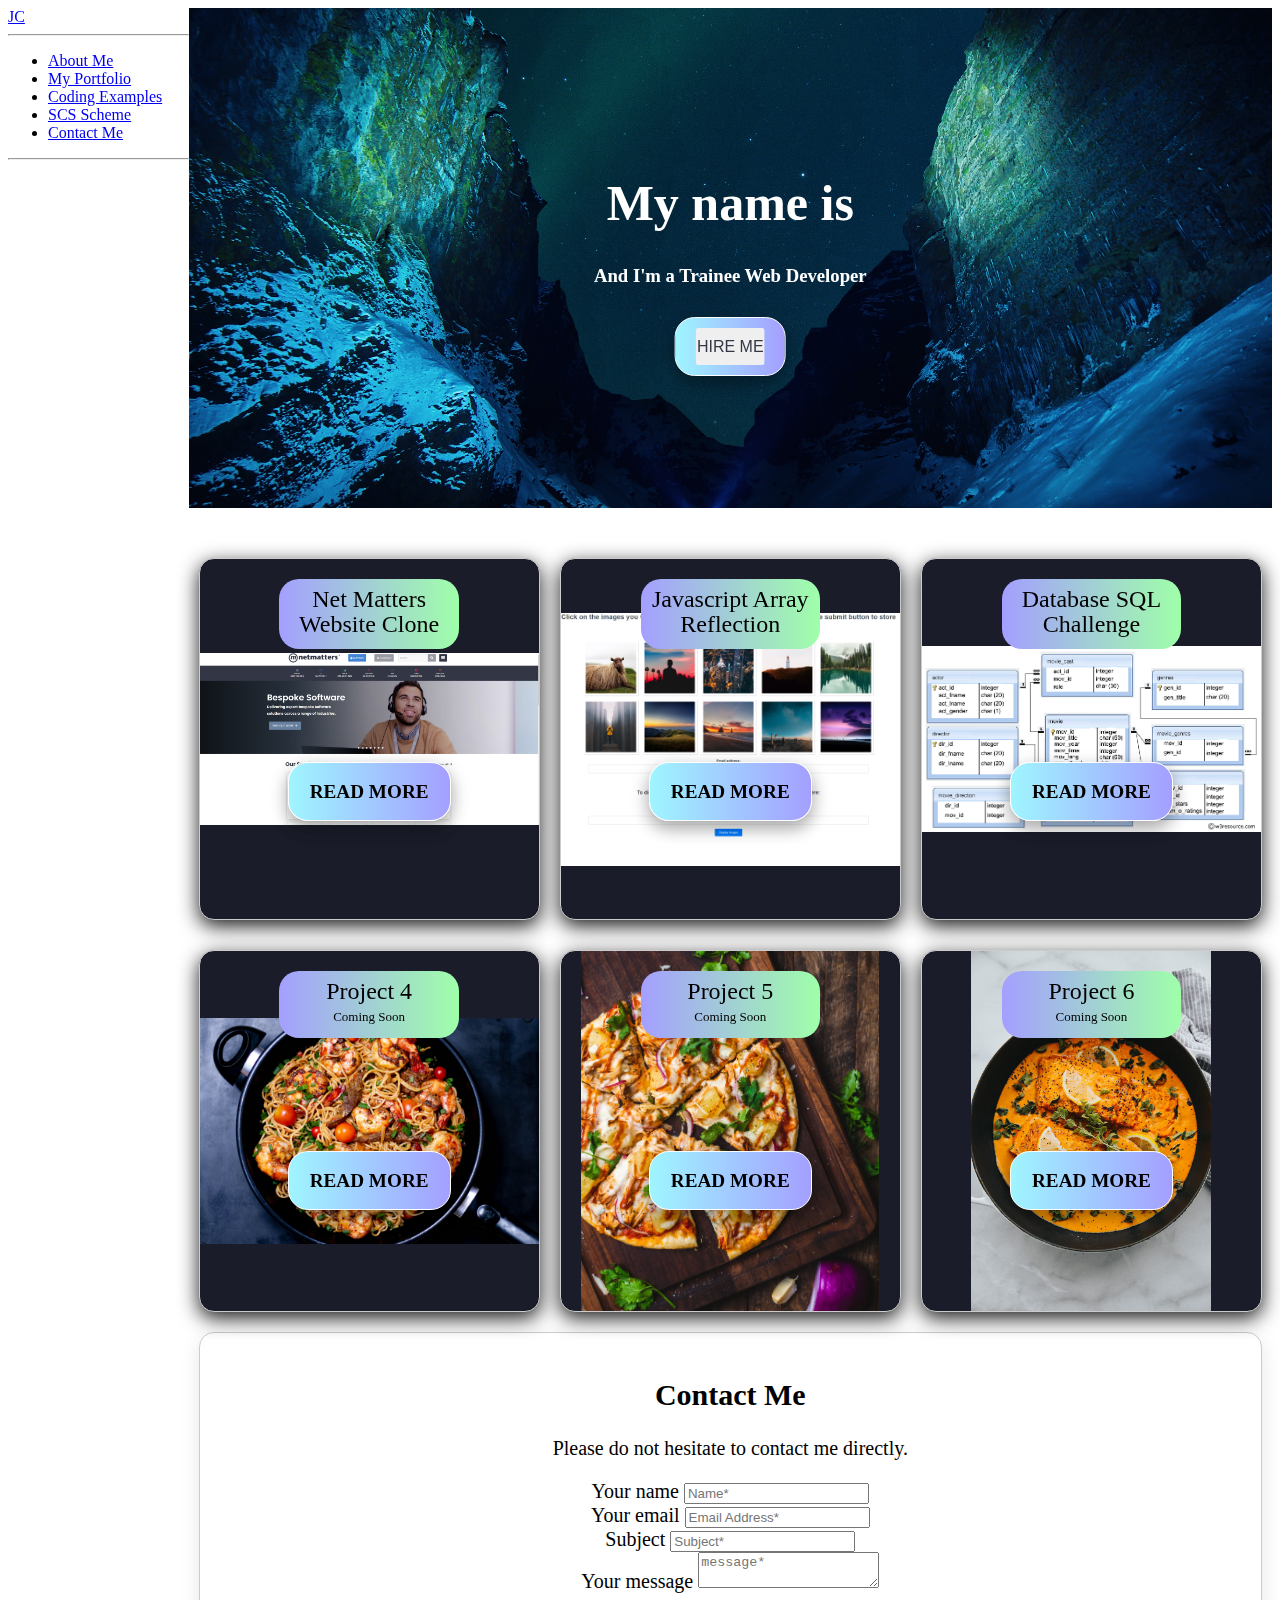
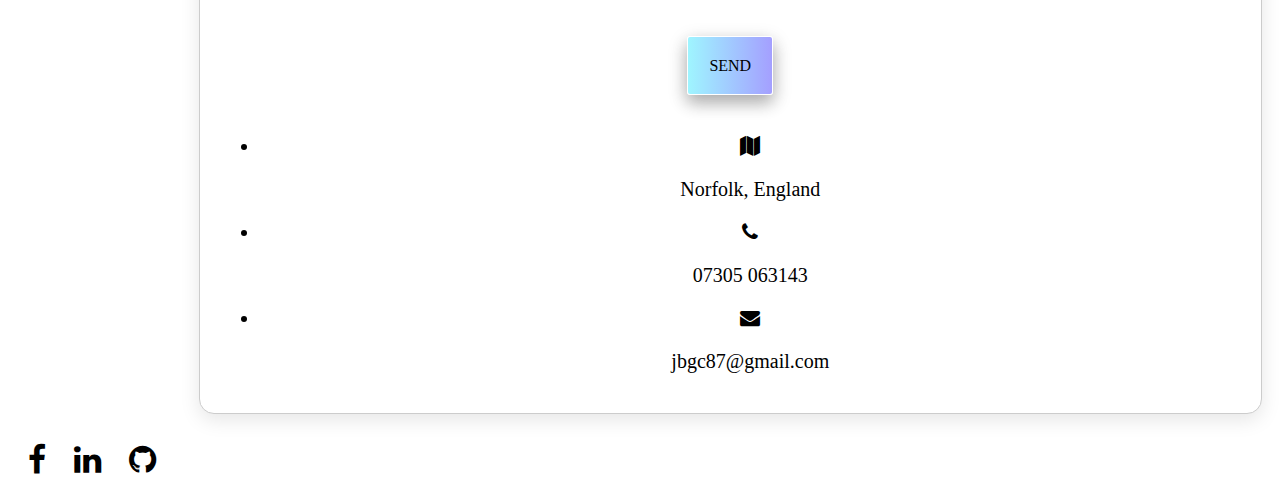
<file: index.html>
<!DOCTYPE html>
<html lang="en">

<head>
    <meta charset="UTF-8">
    <meta http-equiv="X-UA-Compatible" content="IE=edge">
    <meta name="description" content="Junior Web Developer Portfolio">
    <meta name="keywords" content="HTML, CSS, JavaScript, Web Developer, Trainee, Available, Hire Me">
    <meta name="viewport" content="width=device-width, initial-scale=1.0">
    <link rel="apple-touch-icon" sizes="180x180" href="img/apple-touch-icon.png">
    <link rel="icon" type="image/png" sizes="32x32" href="img/favicon-32x32.png">
    <link rel="icon" type="image/png" sizes="16x16" href="img/favicon-16x16.png">

    <link href="css/application.css" rel="stylesheet">
    <link href="https://cdn.jsdelivr.net/npm/bootstrap@5.2.3/dist/css/bootstrap.min.css" rel="stylesheet"
        integrity="sha384-rbsA2VBKQhggwzxH7pPCaAqO46MgnOM80zW1RWuH61DGLwZJEdK2Kadq2F9CUG65" crossorigin="anonymous">
    <link rel="stylesheet" href="https://cdnjs.cloudflare.com/ajax/libs/font-awesome/4.7.0/css/font-awesome.min.css">

    <title>Portfolio</title>
</head>

<body class="bg-white">
    <div class="parent">
        <div class="sidebar-div shadow p-3 mb-5 bg-white rounded">
            <div class="d-flex flex-column flex-shrink-0 p-3 sidebar" style="width: 1fr;">
                <a href="../index.html"
                    class="d-flex align-items-center mb-3 mb-md-0 me-md-auto link-dark text-decoration-none">
                    <span class="fs-4">JC</span>
                </a>
                <hr>
                <ul class="nav flex-column mb-auto">
                    <li>
                        <a href="../aboutme.html" class="nav-link link-dark">About Me</a>
                    </li>
                    <li>
                        <a href="../index.html" class="nav-link active">My Portfolio</a>
                    </li>
                    <li>
                        <a href="../codingexamples.html" class="nav-link link-dark">Coding Examples</a>
                    </li>
                    <li>
                        <a href="../scsscheme.html" class="nav-link link-dark">SCS Scheme</a>
                    </li>
                    <li>
                        <a href="#contact-form" class="nav-link link-dark">Contact Me</a>
                    </li>
                </ul>
                <hr>
            </div>
        </div>


        <div class="mainbody-div">
            <div class="banner-div">
                <div class="header-mobile">
                    <section class="p-menu1">
                        <nav id="navbar" class="navigation" role="navigation">
                            <input id="toggle1" type="checkbox" />
                            <label class="hamburger1" for="toggle1">
                                <div class="top"></div>
                                <div class="meat"></div>
                                <div class="bottom"></div>
                            </label>

                            <nav class="menu1 nav-item bg-light sidebar">
                                <div class="flex-column">
                                    <li>
                                        <a href="../aboutme.html" class="nav-link link-dark">About Me</a>
                                    </li>
                                    <li>
                                        <a href="../index.html" class="nav-link active">My Portfolio</a>
                                    </li>
                                    <li>
                                        <a href="../codingexamples.html" class="nav-link link-dark">Coding Examples</a>
                                    </li>
                                    <li>
                                        <a href="../scsscheme.html" class="nav-link link-dark">SCS Scheme</a>
                                    </li>
                                    <li>
                                        <a href="#contact-form" class="nav-link link-dark">Contact Me</a>
                                    </li>
                                </div>

                            </nav>
                        </nav>
                    </section>
                </div>
                <div class="hero-img">
                    <div class="hero-text">
                        <h1 style="font-size:50px" id="demo"></h1>
                        <h3>And I'm a Trainee Web Developer</h3>
                        <span class="btn-container" id="">
                            <button class="btn">
                                <a href="#contact-form">
                                    Hire me
                                </a>
                            </button>
                        </span>
                        
                    </div>
                </div>
            </div>





            <div class="project-list row">
                <div class="project-1 col-xl-4 col-lg-6 col-md-6 col-sm-12">
                    <div class="container">
                        <div class="block software">
                            <a href="../coding-examples/netmatters_clone_website/index.html" class="">
                                <div class="dot border">
                                    <span class="h2">Net Matters Website Clone</span>
                                    <br>
                                </div>
                                <br>
                                <br>
                                
                            </a>
                            <span class="btn-container">
                                <a class="btn" href="#popup1">
                                    Read More
                                </a>
                            </span>
                        </div>
                        <div id="popup1" class="overlay">
                            <div class="popup">
                                <h2>Net Matters Website Clone</h2>
                                <a class="close" href="#">&times;</a>
                                <div class="content">
                                    <span>
                                        After some initial training I was tasked with creating a replica of the NetMatters webpage.
                                        This was to put any methods I had learnt over my HTML, CSS and SCSS training course into practice. 
                                    </span>
                                    <br>
                                    <br>
                                    <span>
                                        The Website includes several different techniques used, which the code can be found in the
                                        <a href="/codingexamples.html" class="underlined">Coding Examples</a> page. 
                                    </span>
                                </div>
                            </div>
                        </div>

                    </div>
                        

                </div>

                
                <div class="project-2 col-xl-4 col-lg-6 col-md-6 col-sm-12">
                    <div class="container">
                        <div class="block software">
                            <a href="../coding-examples/Javascript-Array-Reflection/index.html" class="">
                                <div class="dot border">
                                    <span class="h2">Javascript Array Reflection</span>
                                </div>
                                <br>
                                <br>
                            </a>
                            <span class="btn-container">
                                <a class="btn" href="#popup2">
                                    Read More
                                </a>
                            </span>
                        </div>
                        <div id="popup2" class="overlay">
                            <div class="popup">
                                <h2>Javascript Array Reflection</h2>
                                <a class="close" href="#">&times;</a>
                                <div class="content">
                                    <span>
                                        Within this relfection I was tasked with creating a website that allowed the user to select an image, input their email and submit both the image and email.
                                        The website would then create an array in order to store the image for the user.
                                        The user could then type in their email address in a request form, allowing them to pull all images assocaited with that email address.
                                    </span>
                                    <br>
                                    <br>
                                    <span>
                                        This website pridominatly focused on Javascript, some examples of techniques used can be found on the <a href="/codingexamples.html">Coding Examples</a> page. 
                                    </span>
                                </div>
                            </div>
                        </div>

                    </div>
                        

                </div>


                <div class="project-3 col-xl-4 col-lg-6 col-md-6 col-sm-12 ">
                    <div class="container">
                        <div class="block software">
                            <a href="/codingexamples.html" class="">
                                <div class="dot border">
                                    <span class="h2">Database SQL Challenge</span>
                                    <br>
                                </div>
                                <br>
                                <br>
                                
                            </a>
                            <span class="btn-container">
                                <a class="btn" href="#popup3">
                                    Read More
                                </a>
                            </span>
                        </div>
                        <div id="popup3" class="overlay">
                            <div class="popup">
                                <h2>Project 3</h2>
                                <a class="close" href="#">&times;</a>
                                <div class="content">
                                    <span>
                                        To complete this project, I utilized a W3Schools dataset to create a new SQL statement that could retrieve the necessary data.
                                        I had to analyze the dataset to determine the required information and write an efficient SQL statement that adhered to the database's structure.
                                        My understanding of SQL and relational databases allowed me to successfully complete the task and ensure accurate results.
                                    </span>
                                    <br>
                                    <br>
                                    <span>
                                        The statement I used can be found within the <a href="/codingexamples.html">Coding Examples</a> page. 
                                    </span>
                                </div>
                            </div>
                        </div>

                    </div>
                        

                </div>

                <div class="project-4 col-xl-4 col-lg-6 col-md-6 col-sm-12">
                    <div class="container">
                        <div class="block software">
                            <a href="#" class="">
                                <div class="dot border">
                                    <span class="h2">Project 4</span>
                                    <br>
                                    <span>Coming Soon</span>
                                </div>
                                <br>
                                <br>
                                
                            </a>
                            <span class="btn-container">
                                <a class="btn" href="#popup4">
                                    Read More
                                </a>
                            </span>
                        </div>
                        <div id="popup4" class="overlay">
                            <div class="popup">
                                <h2>Project 4</h2>
                                <a class="close" href="#">&times;</a>
                                <div class="content">
                                    <span>
                                        Lorem, ipsum dolor sit amet consectetur adipisicing elit. Nihil officia, vitae nobis praesentium, placeat cum vel atque porro eum, omnis tempora fugiat in ullam sapiente a perferendis dolore quae? Repellendus.
                                    </span>
                                    <br>
                                    <br>
                                    <span>
                                        The Website includes several different techniques used, which the code can be found in the <a href="/codingexamples.html">Coding Examples</a> page. 
                                    </span>
                                </div>
                            </div>
                        </div>

                    </div>
                        

                </div>
                <div class="project-5 col-xl-4 col-lg-6 col-md-6 col-sm-12">
                    <div class="container">
                        <div class="block software">
                            <a href="#" class="">
                                <div class="dot border">
                                    <span class="h2">Project 5</span>
                                    <br>
                                    <span>Coming Soon</span>
                                </div>
                                <br>
                                <br>
                                
                            </a>
                            <span class="btn-container">
                                <a class="btn" href="#popup5">
                                    Read More
                                </a>
                            </span>
                        </div>
                        <div id="popup5" class="overlay">
                            <div class="popup">
                                <h2>Project 5</h2>
                                <a class="close" href="#">&times;</a>
                                <div class="content">
                                    <span>
                                        Lorem, ipsum dolor sit amet consectetur adipisicing elit. Nihil officia, vitae nobis praesentium, placeat cum vel atque porro eum, omnis tempora fugiat in ullam sapiente a perferendis dolore quae? Repellendus.
                                    </span>
                                    <br>
                                    <br>
                                    <span>
                                        The Website includes several different techniques used, which the code can be found in the <a href="/codingexamples.html">Coding Examples</a> page. 
                                    </span>
                                </div>
                            </div>
                        </div>

                    </div>
                        

                </div>
                <div class="project-6 col-xl-4 col-lg-6 col-md-6 col-sm-12">
                    <div class="container">
                        <div class="block software">
                            <a href="#" class="">
                                <div class="dot border">
                                    <span class="h2">Project 6</span>
                                    <br>
                                    <span>Coming Soon</span>
                                </div>
                                <br>
                                <br>
                                
                            </a>
                            <span class="btn-container">
                                <a class="btn" href="#popup6">
                                    Read More
                                </a>
                            </span>
                        </div>
                        <div id="popup6" class="overlay">
                            <div class="popup">
                                <h2>Project 6</h2>
                                <a class="close" href="#">&times;</a>
                                <div class="content">
                                    <span>
                                        Lorem, ipsum dolor sit amet consectetur adipisicing elit. Nihil officia, vitae nobis praesentium, placeat cum vel atque porro eum, omnis tempora fugiat in ullam sapiente a perferendis dolore quae? Repellendus.
                                    </span>
                                    <br>
                                    <br>
                                    <span>
                                        The Website includes several different techniques used, which the code can be found in the <a href="/codingexamples.html">Coding Examples</a> page. 
                                    </span>
                                </div>
                            </div>
                        </div>

                    </div>
                        

                </div>
            </div>
            <div class="contact-us-form mb-4 textblock">

                <h2 class="h1-responsive font-weight-bold text-center my-4">Contact Me</h2>
                <p class="text-center w-responsive mx-auto mb-5">Please do not hesitate to contact me directly. </p>
                <div class="row">
                    <div class="col-md-9 mb-md-0 mb-5">
                        <form id="contact-form" name="contact-form" action="mail.php" method="POST" novalidate>
                            <div class="row">
                                <div class="col-md-6">
                                    <div class="md-form mb-0">
                                        <label for="name" class="">Your name</label>
                                        <input type="text" id="name" name="name" class="form-control" placeholder="Name*" required>
                                    </div>
                                    <div id="nameError" class="error">

                                    </div>
                                </div>
                                <div class="col-md-6">
                                    <div class="md-form mb-0">
                                        <label for="email" class="">Your email</label>
                                        <input type="text" id="email" name="email" class="form-control" placeholder="Email Address*" required>
                                    </div>
                                    <div id="emailError" class="error"></div>
                                </div>
                            </div>
                            <div class="row">
                                <div class="col-md-12">
                                    <div class="md-form mb-0">
                                        <label for="subject" class="">Subject</label>
                                        <input type="text" id="subject" name="subject" class="form-control" placeholder="Subject*" required>
                                    </div>
                                    <div id="subjectError" class="error">
                                        
                                    </div>
                                </div>
                            </div>
                            <div class="row">
                                <div class="col-md-12">
                                    <div class="md-form">
                                        <label for="message">Your message</label>
                                        <textarea type="text" id="message" name="message" rows="2"
                                            class="form-control md-textarea" placeholder="message*"></textarea>
                                    </div>
                                    <div id="messageError" class="error">
                                        
                                    </div>
                                </div>
                            </div>
                        </form>
                        <br>
                        <div class="text-center text-md-left btn-container">
                            <a class="btn">Send</a>
                        </div>
                        <div class="status"></div>
                    </div>
                    <div class="col-md-3 text-center">
                        <ul class="list-unstyled mb-0">
                            <li>
                                <i class="fa fa-map"></i>
                                <p>Norfolk, England</p>
                            </li>
                            <li>
                                <a href="tel:+447305063143">
                                    <i class="fa fa-phone"></i>
                                    <p>07305 063143</p>
                                </a>
                            </li>

                            <li>
                                <a href="mailto:jbgc87@gmail.com">
                                    <i class="fa fa-envelope"></i>
                                    <p>jbgc87@gmail.com</p>
                                </a>
                            </li>
                        </ul>
                    </div>
                </div>
            </div>
        </div>
    </div>



    <footer>
        <div class="social-media-icons list-unstyled text-center fa-2x">
            <!-- Facebook -->
            <a href="https://www.facebook.com/jacob.cullum123/" target="_blank">
                <i class="fa fa-facebook"></i>
            </a>

            <!-- Linkedin -->
            <a href="https://www.linkedin.com/in/jacob-c-835633124/" target="_blank">
                <i class="fa fa-linkedin"></i>
            </a>

            <!-- Github -->
            <a href="https://github.com/Bailey1234512" target="_blank">
                <i class="fa fa-github"></i>
            </a>
        </div>


    </footer>
    <script src="js/validation.js"></script>
    <script src="js/typingeffect.js"></script>
    <script src="js/dropdown.js"></script>
</body>

</html>
</file>
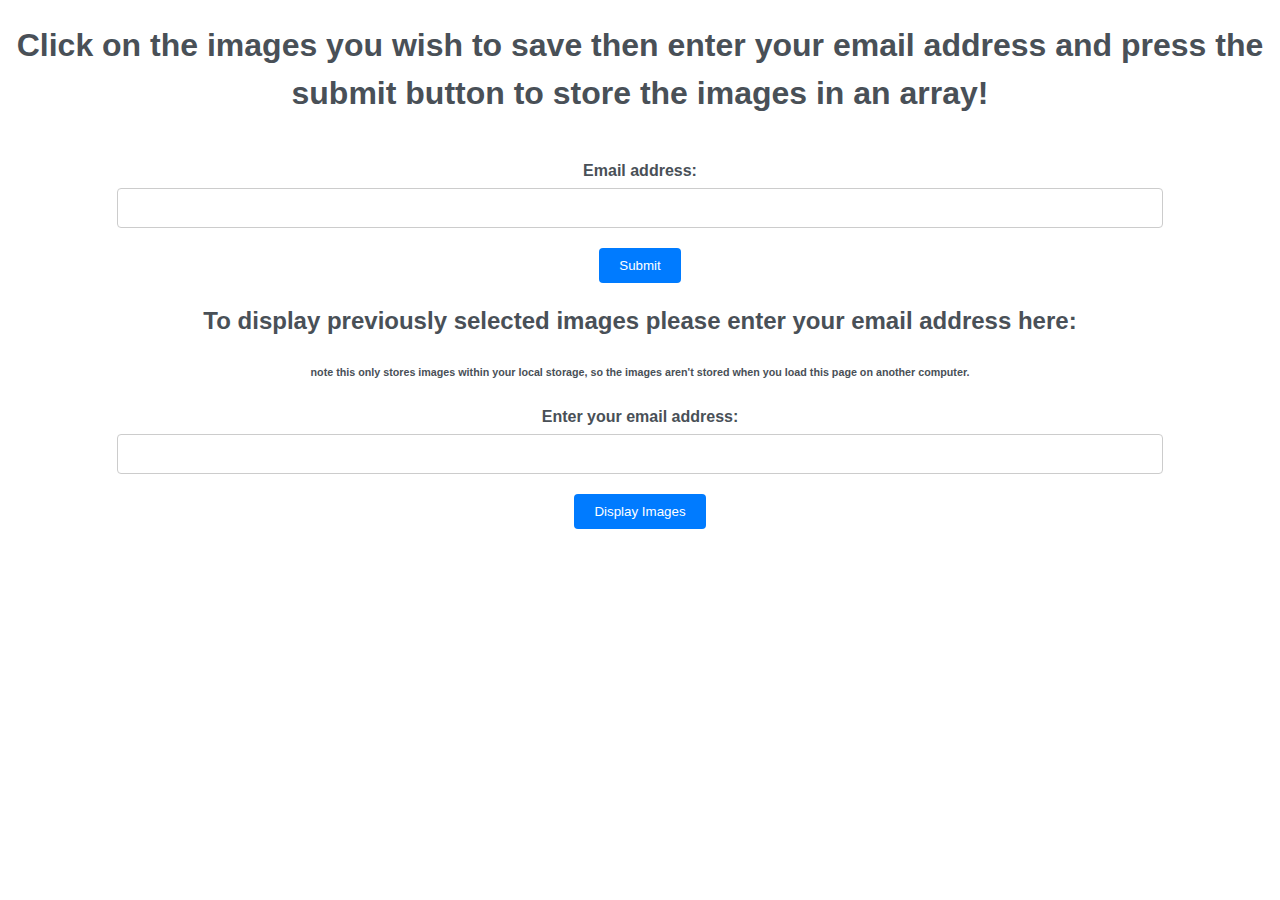
<file: coding-examples/Javascript-Array-Reflection/index.html>
<!DOCTYPE html>
<html>

  <head>
    <title>Javascript Array Reflection</title>
    <meta charset="UTF-8">
    <meta name="viewport" content="width=device-width, initial-scale=1.0">
    <link rel="stylesheet" href="css/main.css">
  </head>



  <body>
    <div class="header">
      <h1 class="text-centered">
        Click on the images you wish to save then enter your email address
         and press the submit button to store the images in an array!
       </h1>
    </div>




    <div class="main">


      
      <!-- <img id="myImage" src="" alt="My Image"> -->
      <div id="gallery-container" class="gallery-container">
        <span id="galleryItem" class="galleryItem"> </span>
      </div>

      <form id="emailForm">
        <label for="emailInput">Email address:</label>
        <input class="input-field" type="email" id="emailInput" name="email">
        <button type="submit" onclick="submitForm(event)">Submit</button>
        <div class="error-message " id="emailError" style="display: none;">Please enter a valid email address</div>
      </form>
    </div>


    <h2 class="text-centered">To display previously selected images please enter your email address here:</h2>
    <h6 class="text-centered">note this only stores images within your local storage, so the images aren't stored when you load this page on another computer.</h6>
    <form>
      <label for="email-input">Enter your email address:</label>
      <input type="email" id="email-input" required>
      <button type="button" onclick="displayImages()">Display Images</button>
    </form>
    
    <div id="images-container"></div>

    <div class="footer">

    </div>
    <script src="javascript/javascript.js"></script>
  </body>
</html>
</file>
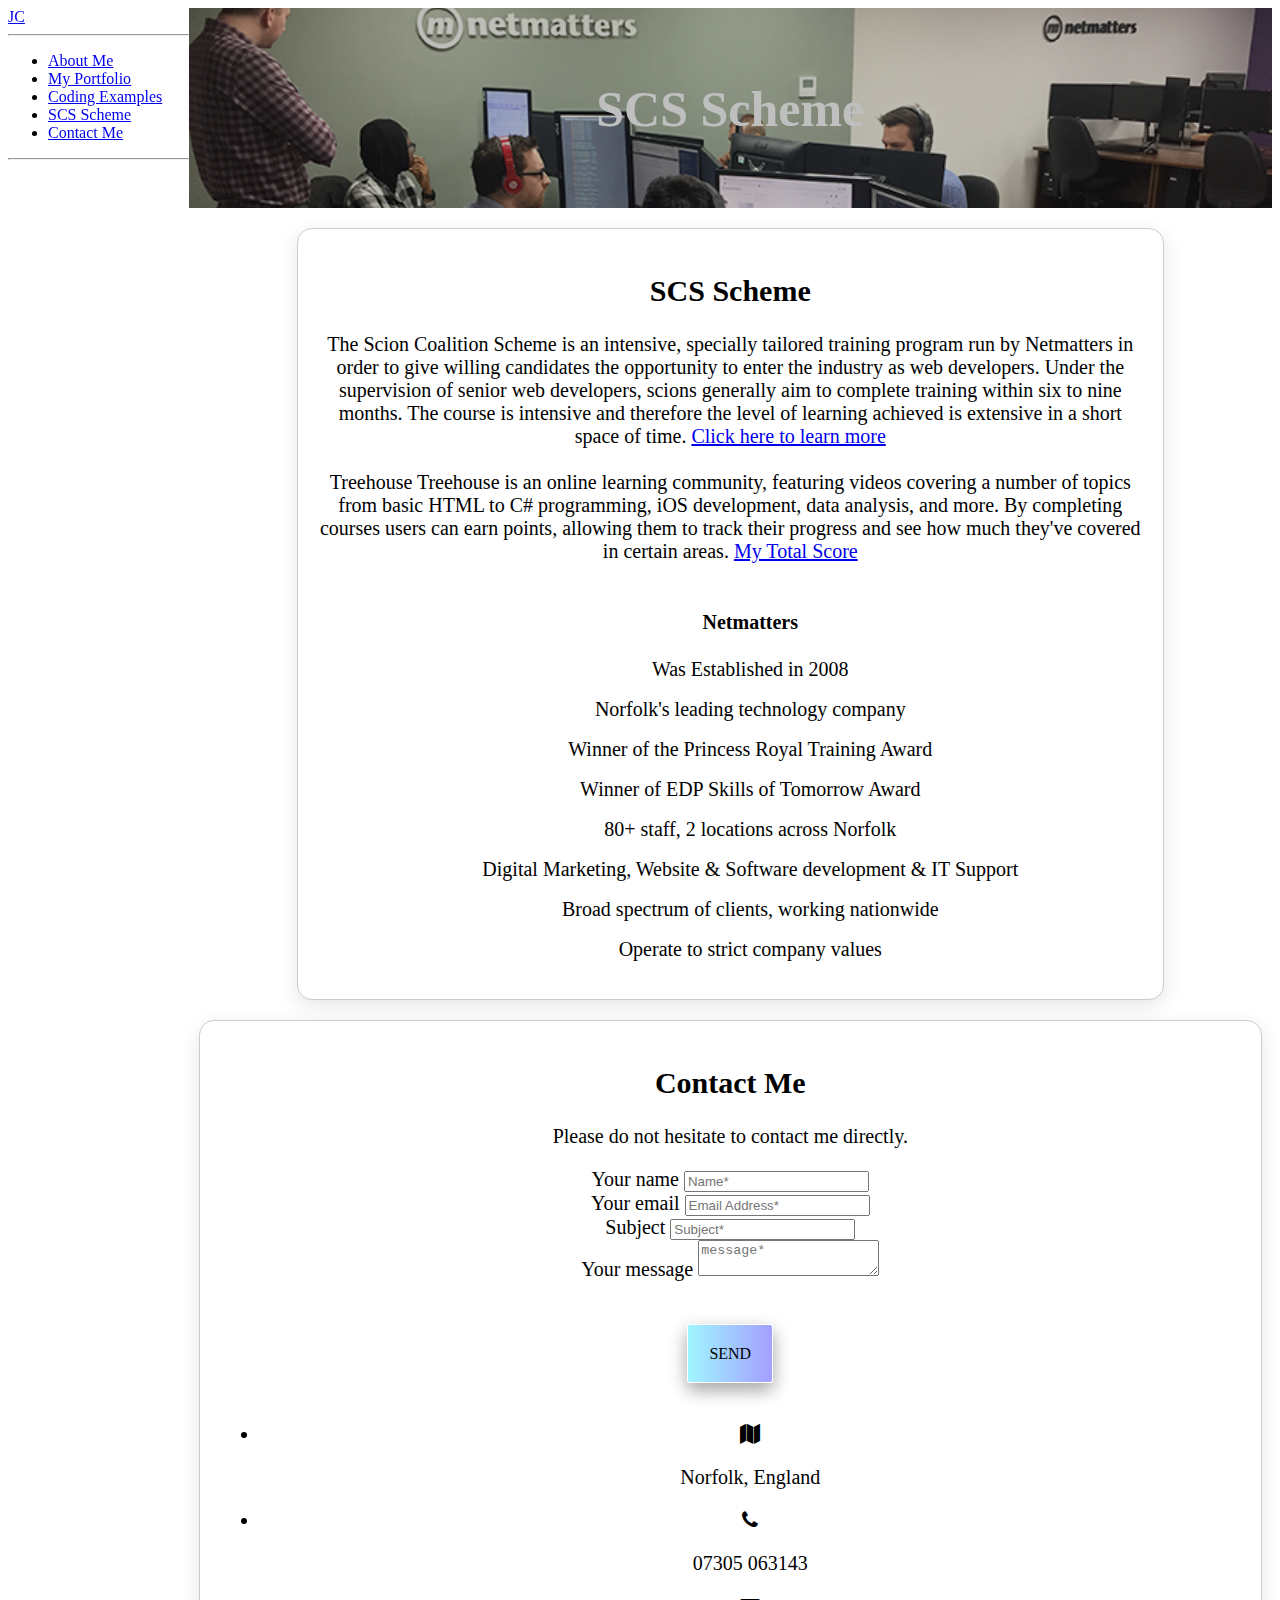
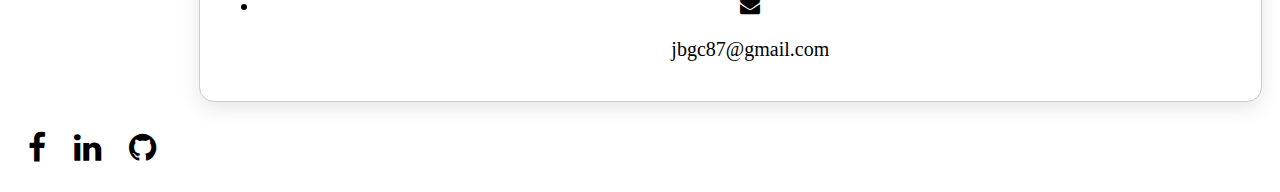
<file: scsscheme.html>
<!DOCTYPE html>
<html lang="en">

<head>
    <meta charset="UTF-8">
    <meta http-equiv="X-UA-Compatible" content="IE=edge">
    <meta name="description" content="Junior Web Developer Portfolio">
    <meta name="keywords" content="HTML, CSS, JavaScript, Web Developer, Trainee, Available, Hire Me">
    <meta name="viewport" content="width=device-width, initial-scale=1.0">
    <link rel="apple-touch-icon" sizes="180x180" href="img/apple-touch-icon.png">
    <link rel="icon" type="image/png" sizes="32x32" href="img/favicon-32x32.png">
    <link rel="icon" type="image/png" sizes="16x16" href="img/favicon-16x16.png">
    <link href="css/application.css" rel="stylesheet">
    <link href="https://cdn.jsdelivr.net/npm/bootstrap@5.2.3/dist/css/bootstrap.min.css" rel="stylesheet"
        integrity="sha384-rbsA2VBKQhggwzxH7pPCaAqO46MgnOM80zW1RWuH61DGLwZJEdK2Kadq2F9CUG65" crossorigin="anonymous">
    <link rel="stylesheet" href="https://cdnjs.cloudflare.com/ajax/libs/font-awesome/4.7.0/css/font-awesome.min.css">
    <title>SCS Scheme</title>
</head>

<body class="bg-light">
    <div class="parent">
        <div class="sidebar-div shadow p-3 mb-5 bg-white rounded">
            <div class="d-flex flex-column flex-shrink-0 p-3 bg-light sidebar" style="width: 1fr;">
                <a href="../index.html"
                    class="d-flex align-items-center mb-3 mb-md-0 me-md-auto link-dark text-decoration-none">
                    <span class="fs-4">JC</span>
                </a>
                <hr>
                <ul class="nav flex-column mb-auto">
                    <li>
                        <a href="../aboutme.html" class="nav-link link-dark ">About Me</a>
                    </li>
                    <li>
                        <a href="../index.html" class="nav-link link-dark" aria-current="page">My Portfolio</a>
                    </li>
                    <li>
                        <a href="../codingexamples.html" class="nav-link link-dark">Coding
                            Examples</a>
                    </li>
                    <li>
                        <a href="../scsscheme.html" class="nav-link active">SCS Scheme</a>
                    </li>
                    <li>
                        <a href="#contact-form" class="nav-link link-dark">Contact Me</a>
                    </li>
                </ul>
                <hr>
            </div>
        </div>
        <div class="mainbody-div">
            <div class="banner-div">
                <div class="header-mobile">
                    <section class="p-menu1">
                        <nav id="navbar" class="navigation" role="navigation">
                            <input id="toggle1" type="checkbox" />
                            <label class="hamburger1" for="toggle1">
                                <div class="top"></div>
                                <div class="meat"></div>
                                <div class="bottom"></div>
                            </label>

                            <nav class="menu1 nav-item bg-light sidebar">
                                <div class="flex-column">
                                    <li>
                                        <a href="../aboutme.html" class="nav-link link-dark ">About Me</a>
                                    </li>
                                    <li>
                                        <a href="../index.html" class="nav-link link-dark active" aria-current="page">My
                                            Portfolio</a>
                                    </li>
                                    <li>
                                        <a href="../codingexamples.html" class="nav-link link-dark">Coding
                                            Examples</a>
                                    </li>
                                    <li>
                                        <a href="../scsscheme.html" class="nav-link active">SCS Scheme</a>
                                    </li>
                                    <li>
                                        <a href="#contact-form" class="nav-link link-dark">Contact Me</a>
                                    </li>
                                </div>

                            </nav>
                        </nav>
                    </section>
                </div>
                <div class="bannerimg" style="background-image: url(../img/netmatters-web-development-zu0B.png);">
                    <div class="hero-text">
                        <h1 style="font-size:50px">SCS Scheme</h1>
                    </div>
                </div>
            </div>
            <div class="textblock">
                <h2>SCS Scheme</h2>
                <div class="div6 container">
                    The Scion Coalition Scheme is an intensive, specially tailored training program run by Netmatters in
                    order to give willing candidates the opportunity to enter the industry as web developers. Under the
                    supervision of senior web developers, scions generally aim to complete training within six to nine
                    months. The course is intensive and therefore the level of learning achieved is extensive in a short
                    space of time.
                    <a href="https://www.netmatters.co.uk/">Click here to learn more</a>
                </div>
                <br>
                <div class="div7 container">
                    Treehouse
                    Treehouse is an online learning community, featuring videos covering a number of topics from basic
                    HTML
                    to C# programming, iOS development, data analysis, and more. By completing courses users can earn
                    points, allowing them to track their progress and see how much they've covered in certain areas.

                    <a href="https://teamtreehouse.com/profiles/jacobcullum">My Total Score</a>
                </div>
                <br>
                <div class="div8 text-center container" style="line-height: 20px;">
                    <ul>
                        <h4>Netmatters</h4>
                    </ul>
                    <ul>Was Established in 2008</ul>
                    <ul>Norfolk's leading technology company</ul>
                    <ul>Winner of the Princess Royal Training Award</ul>
                    <ul>Winner of EDP Skills of Tomorrow Award</ul>
                    <ul> 80+ staff, 2 locations across Norfolk</ul>
                    <ul>Digital Marketing, Website & Software development & IT Support</ul>
                    <ul>Broad spectrum of clients, working nationwide</ul>
                    <ul>Operate to strict company values</ul>
                </div>
            </div>





            <div class="contact-us-form mb-4 textblock">

                <h2 class="h1-responsive font-weight-bold text-center my-4">Contact Me</h2>
                <p class="text-center w-responsive mx-auto mb-5">Please do not hesitate to contact me directly. </p>
                <div class="row">
                    <div class="col-md-9 mb-md-0 mb-5">
                        <form id="contact-form" name="contact-form" action="mail.php" method="POST" novalidate>
                            <div class="row">
                                <div class="col-md-6">
                                    <div class="md-form mb-0">
                                        <label for="name" class="">Your name</label>
                                        <input type="text" id="name" name="name" class="form-control" placeholder="Name*" required>
                                    </div>
                                    <div id="nameError" class="error">

                                    </div>
                                </div>
                                <div class="col-md-6">
                                    <div class="md-form mb-0">
                                        <label for="email" class="">Your email</label>
                                        <input type="text" id="email" name="email" class="form-control" placeholder="Email Address*" required>
                                    </div>
                                    <div id="emailError" class="error"></div>
                                </div>
                            </div>
                            <div class="row">
                                <div class="col-md-12">
                                    <div class="md-form mb-0">
                                        <label for="subject" class="">Subject</label>
                                        <input type="text" id="subject" name="subject" class="form-control" placeholder="Subject*" required>
                                    </div>
                                    <div id="subjectError" class="error">
                                        
                                    </div>
                                </div>
                            </div>
                            <div class="row">
                                <div class="col-md-12">
                                    <div class="md-form">
                                        <label for="message">Your message</label>
                                        <textarea type="text" id="message" name="message" rows="2"
                                            class="form-control md-textarea" placeholder="message*"></textarea>
                                    </div>
                                    <div id="messageError" class="error">
                                        
                                    </div>
                                </div>
                            </div>
                        </form>
                        <br>
                        <div class="text-center text-md-left btn-container">
                            <a class="btn">Send</a>
                        </div>
                        <div class="status"></div>
                    </div>
                    <div class="col-md-3 text-center">
                        <ul class="list-unstyled mb-0">
                            <li>
                                <i class="fa fa-map"></i>
                                <p>Norfolk, England</p>
                            </li>

                            <li>
                                <a href="tel:+447305063143">
                                    <i class="fa fa-phone"></i>
                                    <p>07305 063143</p>
                                </a>
                            </li>

                            <li>
                                <a href="mailto:jbgc87@gmail.com">
                                    <i class="fa fa-envelope"></i>
                                    <p>jbgc87@gmail.com</p>
                                </a>
                            </li>
                        </ul>
                    </div>
                </div>
            </div>
        </div>
    </div>



    <footer>
        <div class="social-media-icons list-unstyled text-center fa-2x">
            <!-- Facebook -->
            <a href="https://www.facebook.com/jacob.cullum123/" target="_blank">
                <i class="fa fa-facebook"></i>
            </a>

            <!-- Linkedin -->
            <a href="https://www.linkedin.com/in/jacob-c-835633124/" target="_blank">
                <i class="fa fa-linkedin"></i>
            </a>

            <!-- Github -->
            <a href="https://github.com/Bailey1234512" target="_blank">
                <i class="fa fa-github"></i>
            </a>
        </div>


    </footer>
    <script src="js/validation.js"></script>
    <script src="js/dropdown.js"></script>
</body>

</html>
</file>
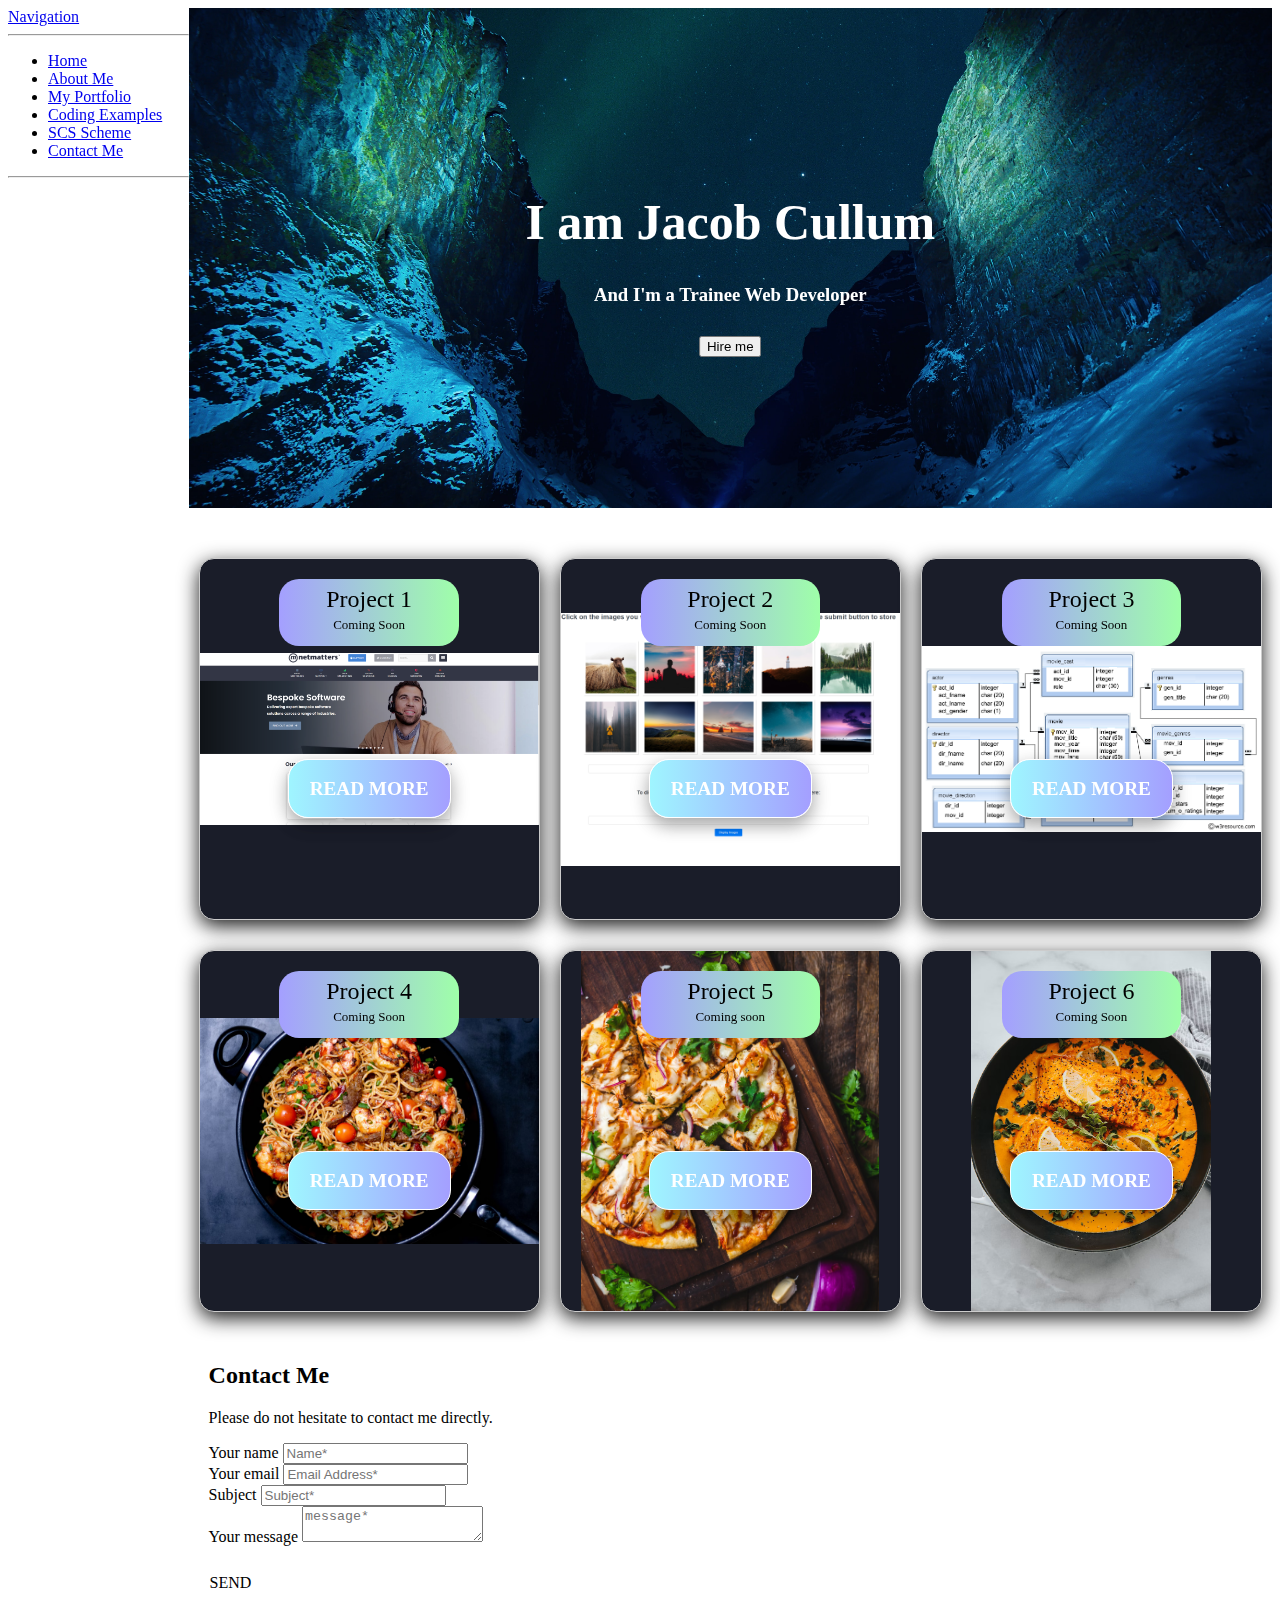
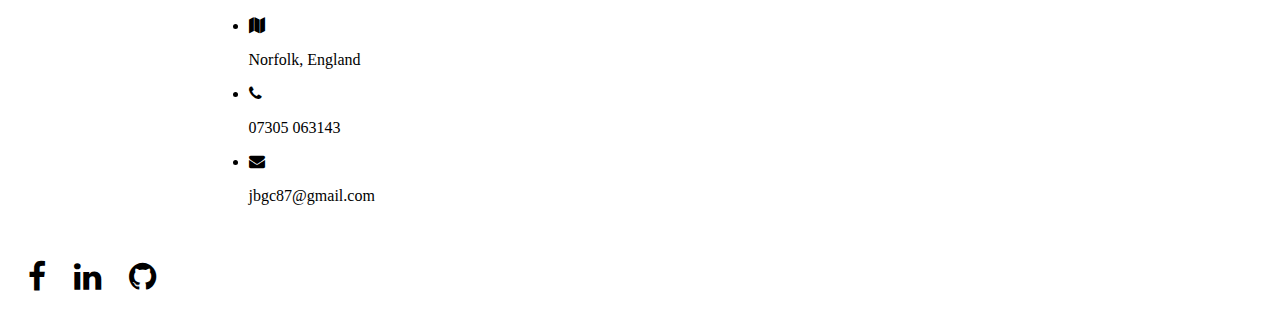
<file: template.html>
<!DOCTYPE html>
<html lang="en">

<head>
    <meta charset="UTF-8">
    <meta http-equiv="X-UA-Compatible" content="IE=edge">
    <meta name="viewport" content="width=device-width, initial-scale=1.0">
    <link href="css/application.css" rel="stylesheet">
    <link href="https://cdn.jsdelivr.net/npm/bootstrap@5.2.3/dist/css/bootstrap.min.css" rel="stylesheet"
        integrity="sha384-rbsA2VBKQhggwzxH7pPCaAqO46MgnOM80zW1RWuH61DGLwZJEdK2Kadq2F9CUG65" crossorigin="anonymous">
    <link rel="stylesheet" href="https://cdnjs.cloudflare.com/ajax/libs/font-awesome/4.7.0/css/font-awesome.min.css">
    <title>Portfolio</title>
</head>

<body class="bg-light">
    <div class="parent">
        <div class="sidebar-div">
            <div class="d-flex flex-column flex-shrink-0 p-3 bg-light sidebar" style="width: 1fr;">
                <a href="/" class="d-flex align-items-center mb-3 mb-md-0 me-md-auto link-dark text-decoration-none">
                    <span class="fs-4">Navigation</span>
                </a>
                <hr>
                <ul class="nav flex-column mb-auto">
                    <li class="nav-item">
                        <a href="../index.html" class="nav-link active" aria-current="page">Home</a>
                    </li>
                    <li>
                        <a href="../aboutme.html" class="nav-link link-dark">About Me</a>
                    </li>
                    <li>
                        <a href="../portfolio.html" class="nav-link link-dark">My Portfolio</a>
                    </li>
                    <li>
                        <a href="../codingexamples.html" class="nav-link link-dark">Coding Examples</a>
                    </li>
                    <li>
                        <a href="../scsscheme.html" class="nav-link link-dark">SCS Scheme</a>
                    </li>
                    <li>
                        <a href="#contact-form" class="nav-link link-dark">Contact Me</a>
                    </li>
                </ul>
                <hr>
            </div>
        </div>
        <div class="mainbody-div">
            <div class="banner-div">
                <div class="header-mobile">
                    <section class="p-menu1">
                        <nav id="navbar" class="navigation" role="navigation">
                            <input id="toggle1" type="checkbox" />
                            <label class="hamburger1" for="toggle1">
                                <div class="top"></div>
                                <div class="meat"></div>
                                <div class="bottom"></div>
                            </label>

                            <nav class="menu1 nav-item">
                                <a class="nav-link active" href="">About Me</a>
                                <a class="nav-link link-dark" href="">My Portfolio</a>
                                <a class="nav-link link-dark" href="">Coding Examples</a>
                                <a class="nav-link link-dark" href="">SCS Scheme</a>
                                <a class="nav-link link-dark" href="">Contact Me</a>
                            </nav>
                        </nav>
                    </section>
                </div>
                <div class="hero-img">
                    <div class="hero-text">
                        <h1 style="font-size:50px">I am Jacob Cullum</h1>
                        <h3>And I'm a Trainee Web Developer</h3>
                        <button>Hire me</button>
                    </div>
                </div>
            </div>
            <div class="project-list">
                <div class="project-1">
                    <div class="container">
                        <a href="#" class="block software">
                            <div class="dot">
                                <span class="h2">Project 1</span>
                                <br>

                                <span class="p">Coming Soon</span>
                            </div>

                            <br>
                            <br>
                            <span class="btn-container">
                                <span class="btn ">Read More</span>

                            </span>

                        </a>
                    </div>
                </div>
                <div class="project-2">
                    <div class="container">
                        <a href="#" class="block software">

                            <div class="dot">
                                <span class="h2">Project 2</span>
                                <br>

                                <span class="p">Coming Soon</span>
                            </div>
                            <br>
                            <br>
                            <span class="btn-container">
                                <span class="btn ">Read More</span>

                            </span>

                        </a>
                    </div>
                </div>
                <div class="project-3">
                    <div class="container">
                        <a href="#" class="block software">

                            <div class="dot">
                                <span class="h2">Project 3</span>
                                <br>

                                <span class="p">Coming Soon</span>
                            </div>
                            <br>
                            <br>
                            <span class="btn-container">
                                <span class="btn ">Read More</span>

                            </span>

                        </a>
                    </div>
                </div>
                <div class="project-4">
                    <div class="container">
                        <a href="#" class="block software">
                            <div class="dot">
                                <span class="h2">Project 4</span>
                                <br>

                                <span class="p">Coming Soon</span>
                            </div>
                            <br>
                            <br>
                            <span class="btn-container">
                                <span class="btn ">Read More</span>

                            </span>

                        </a>
                    </div>
                </div>
                <div class="project-5">
                    <div class="container">
                        <a href="#" class="block software">

                            <div class="dot">
                                <span class="h2">Project 5</span>
                                <br>

                                <span class="p">Coming soon</span>
                            </div>
                            <br>
                            <br>
                            <span class="btn-container">
                                <span class="btn">Read More</span>

                            </span>

                        </a>
                    </div>
                </div>
                <div class="project-6">
                    <div class="container">
                        <a href="#" class="block software">
                            <div class="dot">
                                <span class="h2">Project 6</span>
                                <br>

                                <span class="p">Coming Soon</span>
                            </div>
                            <br>
                            <br>
                            <span class="btn-container">
                                <span class="btn">Read More</span>

                            </span>

                        </a>
                    </div>
                </div>
            </div>
            <div class="contact-us-form mb-4">

                <h2 class="h1-responsive font-weight-bold text-center my-4">Contact Me</h2>
                <p class="text-center w-responsive mx-auto mb-5">Please do not hesitate to contact me directly. </p>
                <div class="row">
                    <div class="col-md-9 mb-md-0 mb-5">
                        <form id="contact-form" name="contact-form" action="mail.php" method="POST">
                            <div class="row">
                                <div class="col-md-6">
                                    <div class="md-form mb-0">
                                        <label for="name" class="">Your name</label>
                                        <input type="text" id="name" name="name" class="form-control"
                                            placeholder="Name*">
                                    </div>
                                </div>
                                <div class="col-md-6">
                                    <div class="md-form mb-0">
                                        <label for="email" class="">Your email</label>
                                        <input type="text" id="email" name="email" class="form-control"
                                            placeholder="Email Address*">
                                    </div>
                                </div>
                            </div>
                            <div class="row">
                                <div class="col-md-12">
                                    <div class="md-form mb-0">
                                        <label for="subject" class="">Subject</label>
                                        <input type="text" id="subject" name="subject" class="form-control"
                                            placeholder="Subject*">
                                    </div>
                                </div>
                            </div>
                            <div class="row">
                                <div class="col-md-12">
                                    <div class="md-form">
                                        <label for="message">Your message</label>
                                        <textarea type="text" id="message" name="message" rows="2"
                                            class="form-control md-textarea" placeholder="message*"></textarea>
                                    </div>
                                </div>
                            </div>
                        </form>
                        <br>
                        <div class="text-center text-md-left">
                            <a class="btn btn-primary">Send</a>
                        </div>
                        <div class="status"></div>
                    </div>
                    <div class="col-md-3 text-center">
                        <ul class="list-unstyled mb-0">
                            <li>
                                <i class="fa fa-map"></i>
                                <p>Norfolk, England</p>
                            </li>

                            <li>
                                <i class="fa fa-phone"></i>
                                <p>07305 063143</p>
                            </li>

                            <li>
                                <i class="fa fa-envelope"></i>
                                <p>jbgc87@gmail.com</p>
                            </li>
                        </ul>
                    </div>
                </div>
            </div>
        </div>
    </div>



    <footer>
        <div class="social-media-icons list-unstyled text-center fa-2x">
            <!-- Facebook -->
            <a href="https://www.facebook.com/jacob.cullum123/">
                <i class="fa fa-facebook"></i>
            </a>


            <!-- Linkedin -->
            <a href="https://www.linkedin.com/in/jacob-c-835633124/">
                <i class="fa fa-linkedin"></i>
            </a>


            <!-- Github -->
            <a href="https://github.com/Bailey1234512">
                <i class="fa fa-github"></i>
            </a>


        </div>


    </footer>

</body>

</html>
</file>
<file: css/application.css>
@media (min-width: 576px) {
  .header-mobile {
    display: none;
    overflow: hidden; } }
@media (max-width: 576px) {
  a {
    color: #fff;
    text-decoration: none; }

  .p-menu1 {
    height: 100%; }

  /* Hamburger */
  .hamburger1 {
    height: 45px;
    display: -ms-grid;
    display: grid;
    grid-template-rows: repeat(3, 1fr);
    justify-items: center;
    z-index: 120;
    float: right; }

  .hamburger1 div {
    background-color: #3d3d3d;
    position: relative;
    width: 40px;
    height: 5px;
    margin-top: 7px;
    -webkit-transition: all 0.2s ease-in-out;
    transition: all 0.2s ease-in-out; }

  #toggle1 {
    display: none; }

  #toggle1:checked + .hamburger1 .top {
    -webkit-transform: rotate(-45deg);
    transform: rotate(-45deg);
    margin-top: 22.5px; }

  #toggle1:checked + .hamburger1 .meat {
    -webkit-transform: rotate(45deg);
    transform: rotate(45deg);
    margin-top: -5px; }

  #toggle1:checked + .hamburger1 .bottom {
    -webkit-transform: scale(0);
    transform: scale(0); }

  #toggle1:checked ~ .menu1 {
    height: 340px; }

  .menu1.visible {
    height: 340px; }

  /* Menu */
  .menu1 {
    width: 100%;
    background-color: #02173f;
    display: grid;
    grid-template-rows: 1fr repeat(4, 0.5fr);
    grid-row-gap: 5px;
    padding: 0;
    list-style: none;
    clear: both;
    width: auto;
    text-align: center;
    height: 0px;
    overflow: hidden;
    transition: height 0.4s ease;
    z-index: 120;
    -webkit-transition: all 0.3s ease;
    transition: all 0.3s ease; }

  .menu1 a:first-child {
    margin-top: 20px; }

  .menu1 a:last-child {
    margin-bottom: 20px; } }
.clearfix::after {
  content: "";
  clear: both;
  display: table; }

.underlined {
  text-decoration: underline !important; }

/* Sticky Sidebar */
.sticky {
  position: relative;
  position: -webkit-sticky;
  position: sticky;
  top: 0; }

/* Main Image */
.hero-img {
  background-image: url("../img/jonatan-pie-3l3RwQdHRHg-unsplash.jpg");
  background-color: #cccccc;
  height: 500px;
  background-position: center;
  background-repeat: no-repeat;
  background-size: cover;
  position: relative; }

/* Main Image Text */
.hero-text {
  text-align: center;
  position: absolute;
  top: 50%;
  left: 50%;
  transform: translate(-50%, -50%);
  color: white !important;
  filter: brightness(100%); }
  .hero-text h3 {
    margin-bottom: 30px; }

/* Main Image on Non-front Page's*/
.bannerimg {
  background-color: #cccccc;
  height: 200px;
  background-position: center;
  background-repeat: no-repeat;
  background-size: cover;
  position: relative;
  filter: brightness(75%); }

.btn-container {
  background: linear-gradient(to right, #9ff5ff, #a49fff) !important;
  border-radius: 20px;
  padding: 10px 20px !important;
  color: white !important;
  display: inline-block;
  vertical-align: center;
  text-align: center;
  box-sizing: border-box;
  box-shadow: 0 8px 16px 0 rgba(0, 0, 0, 0.2), 0 6px 20px 0 rgba(0, 0, 0, 0.19);
  border: 1px solid white; }

.btn {
  height: auto;
  line-height: 35px;
  padding: 0 !important;
  text-transform: uppercase;
  font-size: 1rem;
  border-radius: 3px;
  display: inline-block;
  vertical-align: center;
  text-align: center;
  border: 1px solid transparent; }
  .btn a {
    color: #333645;
    text-decoration: none; }
  .btn a:hover {
    color: white;
    text-decoration: none; }

.project-list {
  margin-top: 30px;
  line-height: 1.365rem;
  font-weight: 400;
  font-size: 0.8125rem;
  color: #000;
  text-decoration: none; }
  .project-list a {
    color: #000;
    text-decoration: none;
    transition: 0.5s ease; }
  .project-list a:hover {
    color: #383946;
    text-decoration: none;
    transition: 0.5s ease; }
  .project-list h1 {
    font-size: 2.7rem;
    margin-bottom: -10px;
    margin-top: -13px; }
  .project-list .h2 {
    font-family: inherit;
    font-size: 1.5rem;
    position: relative;
    text-decoration: none;
    padding-bottom: 10px;
    margin: 0 0 11px; }
  .project-list h3 a {
    color: #333645; }
  .project-list .btn-container {
    margin: 70px 0 0 0; }
  .project-list .btn {
    font-weight: bold;
    font-size: 1.2rem;
    border-radius: 4px; }
  .project-list .dot {
    background: linear-gradient(to left, #9fffa9, #a49fff) !important;
    border-radius: 20px;
    padding: 10px;
    margin: 0 20%; }
  .project-list .dot:hover {
    background-color: white;
    color: black;
    border-color: transparent;
    top: -10px;
    transition: 0.5s ease; }
  .project-list .block {
    margin: 10px;
    margin-top: 20px;
    padding: 20px;
    display: block;
    min-height: 320px;
    border-radius: 15px;
    border: 1px solid #ccc;
    text-align: center;
    text-decoration: none;
    color: black;
    background-color: white;
    box-shadow: 0 6px 20px 0 rgba(0, 0, 0, 0.9);
    position: relative;
    top: 0;
    transition: top ease 0.5s; }
  .project-list .block:hover {
    background-color: white;
    color: black;
    border-color: transparent;
    top: -10px;
    transition: 0.5s ease; }

.overlay {
  position: fixed;
  top: 0;
  bottom: 0;
  left: 0;
  right: 0;
  background: rgba(0, 0, 0, 0.7);
  transition: opacity 500ms;
  visibility: hidden;
  opacity: 0;
  z-index: 1000; }
  .overlay .popup {
    margin: 70px auto;
    padding: 20px;
    background: #fff;
    border-radius: 10px;
    width: 30%;
    position: relative;
    transition: all 5s ease-in-out; }
  .overlay .popup h2 {
    margin: 10px;
    color: #333;
    font-family: Tahoma, Arial, sans-serif; }
  .overlay .popup .close {
    position: absolute;
    top: 20px;
    right: 30px;
    transition: all 200ms;
    font-size: 30px;
    font-weight: bold;
    text-decoration: none;
    color: #333; }
  .overlay .popup .close:hover {
    color: #d80606; }
  .overlay .popup .content {
    max-height: 30%;
    overflow: auto; }

.overlay:target {
  visibility: visible;
  opacity: 1; }

@media screen and (max-width: 700px) {
  .box {
    width: 70%; }

  .popup {
    width: 70%; } }
.contact-us-form {
  padding: 10px !important;
  margin: 10px !important; }
  .contact-us-form p {
    padding: 0;
    text-overflow: initial;
    word-wrap: break-word; }
  .contact-us-form a {
    color: black;
    text-decoration: none; }
  .contact-us-form .error {
    color: red; }
  .contact-us-form .btn-container {
    background: linear-gradient(to right, #9ff5ff, #a49fff) !important;
    border-radius: 3px;
    color: white !important;
    padding: 0;
    margin: 20px;
    box-sizing: border-box;
    box-shadow: 0 8px 16px 0 rgba(0, 0, 0, 0.2), 0 6px 20px 0 rgba(0, 0, 0, 0.19); }
  .contact-us-form .btn {
    height: auto;
    line-height: 35px;
    padding: 5px;
    text-transform: uppercase;
    font-size: 1rem;
    border-radius: 3px;
    text-align: center;
    border: 1px solid transparent; }
    .contact-us-form .btn a {
      color: #333645;
      text-decoration: none; }
    .contact-us-form .btn a:hover {
      color: white;
      text-decoration: none; }

.textblock {
  margin: 20px 10%;
  margin-top: 20px;
  padding: 20px !important;
  display: block;
  border-radius: 15px;
  border: 1px solid #ccc;
  text-align: center;
  box-shadow: 0 6px 20px 0 rgba(0, 0, 0, 0.1);
  text-decoration: none;
  background-color: white;
  color: black;
  font-size: 20px; }

@media (min-width: 576px) {
  .parent {
    display: grid;
    grid-template-columns: 1fr repeat(3, 2fr);
    grid-template-rows: repeat(4, 1fr);
    grid-column-gap: 0px;
    grid-row-gap: 0px; }

  .sidebar-div {
    grid-area: 1 / 1 / 6 / 2; }

  .mainbody-div {
    grid-area: 1 / 2 / 6 / 5; }

  .banner-div {
    grid-area: 1 / 2 / 2 / 5; }

  .project-list {
    grid-area: 4 / 2 / 5 / 5; }

  .contact-us-form {
    grid-area: 2 / 2 / 4 / 5; }

  .div6 {
    grid-area: 2 / 2 / 3 / 3; }

  .div7 {
    grid-area: 3 / 2 / 4 / 3; }

  .div8 {
    grid-area: 2 / 3 / 3 / 4; }

  .div9 {
    grid-area: 3 / 3 / 4 / 4; }

  .div10 {
    grid-area: 2 / 4 / 3 / 5; }

  .div11 {
    grid-area: 3 / 4 / 4 / 5; } }
@media (min-width: 576px) and (max-width: 992px) {
  .project-list {
    display: grid;
    grid-template-columns: repeat(2, 1fr);
    grid-template-rows: repeat(3, 1fr);
    grid-column-gap: 0px;
    grid-row-gap: 0px; }

  .project-1 {
    grid-area: 1 / 1 / 2 / 2; }

  .project-2 {
    grid-area: 1 / 2 / 2 / 3; }

  .project-3 {
    grid-area: 2 / 1 / 3 / 2; }

  .project-4 {
    grid-area: 2 / 2 / 3 / 3; }

  .project-5 {
    grid-area: 3 / 1 / 4 / 2; }

  .project-6 {
    grid-area: 3 / 2 / 4 / 3; } }
@media (min-width: 992px) {
  .project-list {
    display: grid;
    grid-template-columns: repeat(3, 1fr);
    grid-template-rows: repeat(2, 1fr);
    grid-column-gap: 0px;
    grid-row-gap: 0px; }

  .project-1 {
    grid-area: 1 / 1 / 2 / 2; }

  .project-2 {
    grid-area: 1 / 2 / 2 / 3; }

  .project-3 {
    grid-area: 1 / 3 / 2 / 4; }

  .project-4 {
    grid-area: 2 / 1 / 3 / 2; }

  .project-5 {
    grid-area: 2 / 2 / 3 / 3; }

  .project-6 {
    grid-area: 2 / 3 / 3 / 4; } }
.project-1 .block {
  background-image: url("../img/photo-1488477181946-6428a0291777.jpg");
  background-position: center;
  background-size: contain;
  background-repeat: no-repeat;
  background-color: #1A1D29; }

.project-2 .block {
  background-image: url("../img/Javascript-array-reflection.png");
  background-position: center;
  background-size: contain;
  background-repeat: no-repeat;
  background-color: #1A1D29; }

.project-3 .block {
  background-image: url("/img/movie-database-table-structure.png");
  background-position: center;
  background-size: contain;
  background-repeat: no-repeat;
  background-color: #1A1D29; }

.project-4 .block {
  background-image: url("../img/photo-1563379926898-05f4575a45d8.jpg");
  background-position: center;
  background-size: contain;
  background-repeat: no-repeat;
  background-color: #1A1D29; }

.project-5 .block {
  background-image: url("../img/photo-1565299624946-b28f40a0ae38.jpg");
  background-position: center;
  background-size: contain;
  background-repeat: no-repeat;
  background-color: #1A1D29; }

.project-6 .block {
  background-image: url("../img/photo-1574484284002-952d92456975.jpg");
  background-position: center;
  background-size: contain;
  background-repeat: no-repeat;
  background-color: #1A1D29; }

@media screen and (max-width: 700px) {
  .project-1 .block {
    background-image: url("../img/photo-1488477181946-6428a0291777-small.jpg");
    background-position: center;
    background-size: contain;
    background-repeat: no-repeat;
    background-color: #1A1D29; }

  .project-2 .block {
    background-image: url("../img/Javascript-array-reflection.png");
    background-position: center;
    background-size: contain;
    background-repeat: no-repeat;
    background-color: #1A1D29; }

  .project-3 .block {
    background-image: url("/img/movie-database-table-structure.png");
    background-position: center;
    background-size: contain;
    background-repeat: no-repeat;
    background-color: #1A1D29; }

  .project-4 .block {
    background-image: url("../img/photo-1563379926898-05f4575a45d8.jpg");
    background-position: center;
    background-size: contain;
    background-repeat: no-repeat;
    background-color: #1A1D29; }

  .project-5 .block {
    background-image: url("../img/photo-1565299624946-b28f40a0ae38.jpg");
    background-position: center;
    background-size: contain;
    background-repeat: no-repeat;
    background-color: #1A1D29; }

  .project-6 .block {
    background-image: url("../img/photo-1574484284002-952d92456975.jpg");
    background-position: center;
    background-size: contain;
    background-repeat: no-repeat;
    background-color: #1A1D29; } }
.social-media-icons {
  padding: 10px; }
  .social-media-icons i {
    margin: 10px; }
  .social-media-icons a {
    color: black;
    text-decoration: none; }
  .social-media-icons a:hover {
    color: darkgrey; }

@media (max-width: 576px) {
  .sidebar-div {
    display: none; } }
.sidebar {
  position: relative;
  position: -webkit-sticky;
  position: sticky;
  top: 0; }

.nav-link:hover {
  background-color: #bfbfbf; }

.sidebar div {
  padding: 0;
  margin: 0;
  font-size: 24px;
  display: block; }

.body-text {
  margin-left: 150px;
  font-size: 18px; }

.slick-slider .slick-slide {
  width: 800px;
  height: 600px;
  display: block;
  border-radius: 15px;
  border: 1px solid #ccc;
  text-align: center;
  box-shadow: 0 6px 20px 0 rgba(0, 0, 0, 0.1);
  text-decoration: none;
  background-color: white;
  color: black; }

.slick-slider .slick-slide img {
  object-fit: cover;
  object-position: center;
  padding: auto;
  margin: auto;
  height: 95%;
  width: 95%;
  border-radius: 15px; }

iframe {
  height: 95%;
  overflow: hidden !important;
  overflow-x: hidden; }

.screenshot {
  margin: 20px 0;
  width: 100%;
  height: auto; }

.project-1-examples {
  display: block; }
  .project-1-examples .navlink {
    padding: 0;
    margin: 0;
    color: white; }
  .project-1-examples .row {
    padding: 0px !important;
    margin: 0px !important; }
  .project-1-examples .navbar-nav {
    padding: 0px !important; }
  .project-1-examples .nav-item {
    border: 5px solid red; }
  .project-1-examples p {
    font-size: 1.0rem;
    line-height: 1.5;
    color: #333; }
  .project-1-examples pre {
    width: 100%;
    margin: 0;
    background: #f3f3f3;
    padding: 1rem;
    color: #67809f;
    text-align: left; }
  .project-1-examples span.explanation {
    font-size: 1rem;
    line-height: 1.5;
    color: #555;
    margin-top: 1rem; }
  @media screen and (min-width: 992px) {
    .project-1-examples pre,
    .project-1-examples code {
      color: blue;
      margin: 0;
      padding: 0 0 0 10px;
      font-size: 1rem;
      float: left; }
      .project-1-examples pre style,
      .project-1-examples code style {
        padding: 0 0 0 10px; }
    .project-1-examples .explanation {
      font-size: 1rem;
      padding: 0; } }

.project-3-examples .container {
  width: 100%;
  display: flex;
  justify-content: center;
  align-items: center; }
  .project-3-examples .container .SQL-Challenge table {
    border-collapse: collapse;
    width: 100%;
    max-width: 800px;
    margin: 0 auto;
    background-color: #fff;
    box-shadow: 0px 0px 10px rgba(0, 0, 0, 0.1);
    border-radius: 10px; }
  .project-3-examples .container .SQL-Challenge th,
  .project-3-examples .container .SQL-Challenge td {
    padding: 10px;
    width: 20%;
    text-align: left;
    border: 1px solid #ddd; }
  .project-3-examples .container .SQL-Challenge th {
    background-color: #f2f2f2;
    font-weight: bold;
    font-size: 18px; }
  .project-3-examples .container .SQL-Challenge td {
    font-size: 16px; }
  .project-3-examples .container .SQL-Challenge tr:nth-child(even) {
    background-color: #f5f5f5; }

/*# sourceMappingURL=application.css.map */
</file>
<file: coding-examples/Javascript-Array-Reflection/css/main.css>
body {
  font-family: 'Open Sans', sans-serif;
  font-size: 16px;
  line-height: 1.5;
  color: #495057;
  background-color: #fff;
  padding: 0;
  margin: 0; }

a {
  color: #007bff;
  text-decoration: none; }
  a:hover {
    text-decoration: underline; }

.text-centered {
  text-align: center; }

button,
input[type="submit"] {
  padding: 10px 20px;
  border-radius: 4px;
  background-color: #007bff;
  color: #fff;
  border: none;
  cursor: pointer; }
  button:hover,
  input[type="submit"]:hover {
    background-color: #0062cc; }
  button:focus,
  input[type="submit"]:focus {
    outline: none; }

form {
  display: flex;
  flex-direction: column;
  align-items: center;
  padding: 0 10%; }
  form label {
    display: block;
    margin-bottom: 5px;
    font-weight: 600; }
  form input[type="email"] {
    padding: 10px;
    border-radius: 4px;
    border: 1px solid #ccc;
    width: 100%;
    font-size: 16px;
    margin: 0 0 20px 0; }
  form .error-message {
    position: relative;
    background-color: red;
    color: white;
    font-size: 14px;
    padding: 5px;
    border-radius: 5px;
    box-shadow: 0px 2px 4px rgba(0, 0, 0, 0.4);
    z-index: 999;
    margin-top: -45px;
    margin-left: -90%;
    transition: "fade" .5s; }
  form .error-message::before {
    content: "";
    position: absolute;
    border-style: solid;
    border-width: 8px 8px 0 8px;
    border-color: transparent transparent red transparent;
    top: 0px;
    left: 50%;
    transform: translateX(-50%); }

.image-container {
  display: flex;
  flex-wrap: wrap;
  justify-content: center; }
  .image-container .image-card {
    margin: 10px;
    width: 300px;
    border: 1px solid #ccc;
    border-radius: 4px;
    overflow: hidden; }
    .image-container .image-card img {
      width: 100%;
      height: auto;
      object-fit: cover; }
    .image-container .image-card .email-address {
      padding: 10px;
      background-color: #6c757d;
      color: #fff;
      font-size: 14px;
      text-align: center; }

.gallery-container {
  width: 90vw;
  position: relative;
  display: flex;
  align-items: center;
  flex-wrap: wrap;
  padding: 10px;
  margin: auto;
  justify-content: center; }

.gallery-item {
  max-width: 240px;
  height: 240px;
  padding: 10px;
  background-color: white;
  box-shadow: 3px 3px 0px 0px rgba(0, 0, 0, 0.1);
  margin: 10px; }
  .gallery-item img {
    max-width: 240px;
    max-height: 240px; }

.selected {
  transform: scale(1.05);
  background-color: #007bff; }

/*# sourceMappingURL=main.css.map */
</file>
